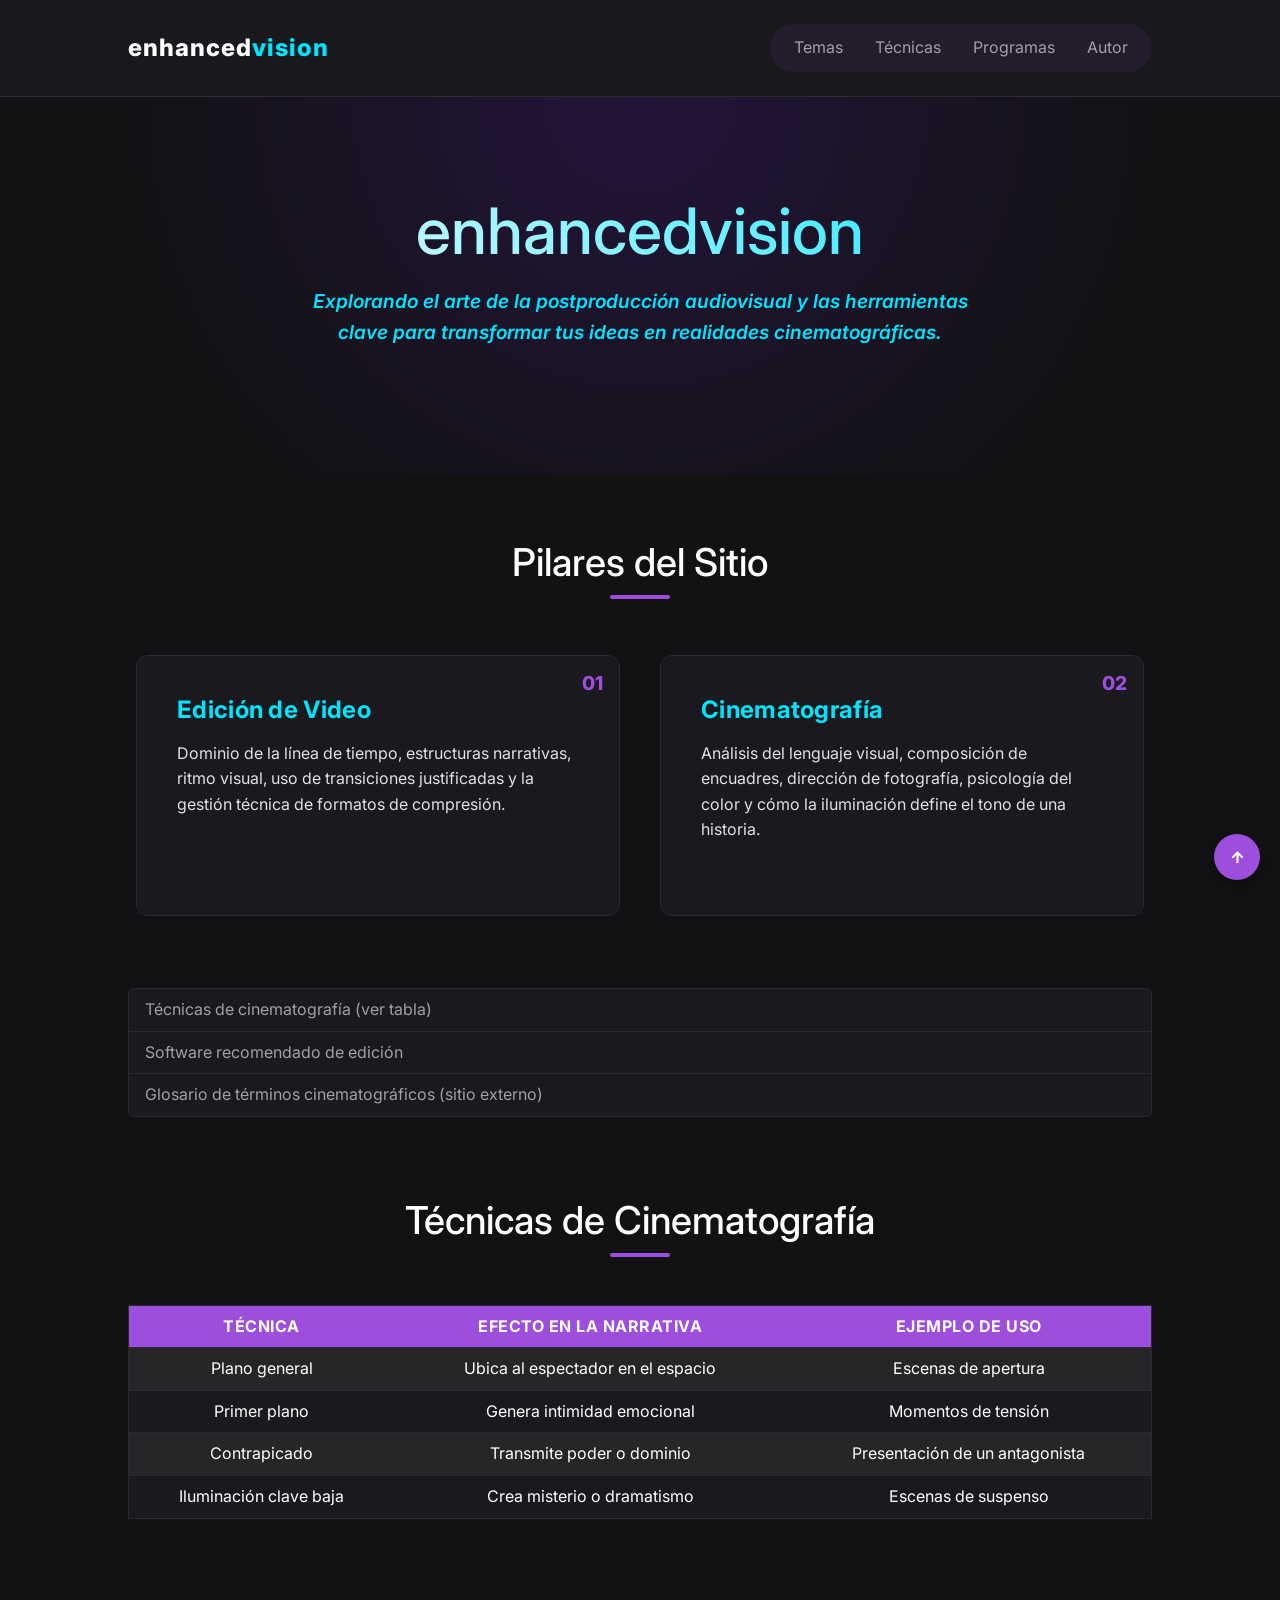
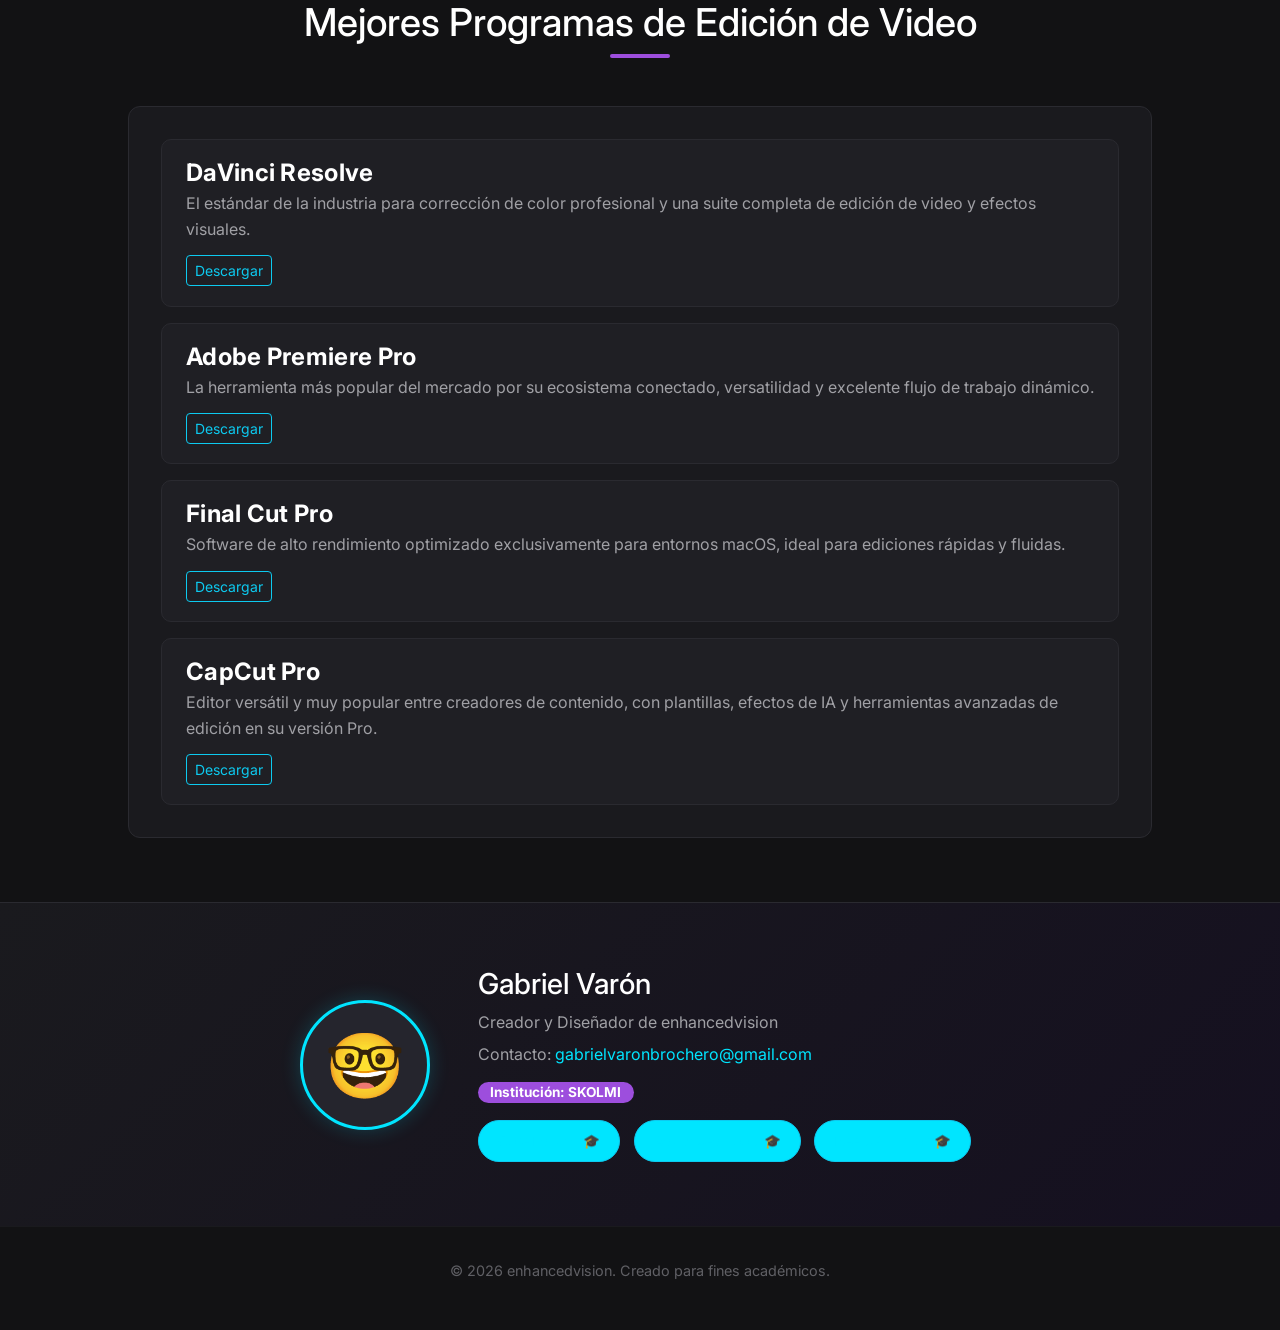
<file: index.html>
<!DOCTYPE html>
<html lang="es" data-bs-theme="dark">
<head>
    <meta charset="UTF-8" />
    <meta name="viewport" content="width=device-width, initial-scale=1.0" />
    <title>enhancedvision - Edición de Video</title>
    <link rel="preconnect" href="https://fonts.googleapis.com" />
    <link rel="preconnect" href="https://fonts.gstatic.com" crossorigin />
    <link href="https://fonts.googleapis.com/css2?family=Inter:wght@400;500;600;700;800&display=swap" rel="stylesheet" />
    <!-- FRAMEWORK: Bootstrap 5.3.3 (CDN), usado mediante COMPONENTES: grid (row/col), cards, tabla, list-group, botones y badge -->
    <link href="https://cdn.jsdelivr.net/npm/bootstrap@5.3.3/dist/css/bootstrap.min.css" rel="stylesheet" />
    <style>
        :root {
            --bg-dark: #121214;
            --bg-card: #1a1a1e;
            --accent-neon: #00e5ff;
            --accent-purple: #9d4edd;
            --text-main: #ffffff;
            --text-muted: #a0a0a5;
            --line: #2a2a30;
        }

        /* MODELO DE CAJA global: margin/padding en 0 y box-sizing: border-box
           (el ancho incluye padding y borde) */
        * {
            margin: 0;
            padding: 0;
            box-sizing: border-box;
            font-family: 'Inter', 'Segoe UI', Tahoma, Geneva, Verdana, sans-serif;
        }

        html {
            scroll-behavior: smooth;
        }

        body {
            background-color: var(--bg-dark);
            color: var(--text-main);
            line-height: 1.6;
        }

        /* MODELO DE CAJA (padding, border-bottom) + POSICIÓN sticky: el header se queda pegado arriba al hacer scroll */
        header {
            background-color: rgba(26, 26, 30, 0.95);
            padding: 1.5rem 10%;
            display: flex;
            justify-content: space-between;
            align-items: center;
            border-bottom: 1px solid var(--line);
            position: sticky;
            top: 0;
            z-index: 100;
            backdrop-filter: blur(8px);
        }

        .logo {
            font-size: 1.5rem;
            font-weight: 800;
            letter-spacing: 1px;
            color: var(--text-main);
        }

        .logo span {
            color: var(--accent-neon);
        }

        nav {
            display: flex;
            gap: 2rem;
            background-color: rgba(157, 78, 221, 0.08);
            width: auto;
            height: 48px;
            align-items: center;
            padding: 0 1.5rem;
            border-radius: 24px;
            float: right;
        }

        nav a {
            color: var(--text-muted);
            text-decoration: none;
            transition: color 0.3s ease;
        }

        nav a:hover {
            color: var(--accent-neon);
        }

        .hero {
            padding: 6rem 10%;
            text-align: center;
            background: radial-gradient(circle at top, #24143a 0%, var(--bg-dark) 70%);
        }

        .hero h1 {
            font-size: clamp(2.5rem, 5vw, 4rem);
            margin-bottom: 1rem;
            background: linear-gradient(45deg, var(--text-main), var(--accent-neon));
            -webkit-background-clip: text;
            background-clip: text;
            -webkit-text-fill-color: transparent;
        }

        .hero p {
            font-size: 1.2rem;
            color: var(--text-muted);
            max-width: 700px;
            margin: 0 auto 2rem auto;
        }

        .contenido-principal {
            padding: 4rem 10%;
        }

        .section-title {
            text-align: center;
            font-size: clamp(1.8rem, 3vw, 2.5rem);
            margin-bottom: 3rem;
            position: relative;
        }

        .section-title::after {
            content: '';
            display: block;
            width: 60px;
            height: 4px;
            background-color: var(--accent-purple);
            margin: 0.6rem auto 0 auto;
            border-radius: 2px;
        }

        .temas-grid {
            display: grid;
            grid-template-columns: repeat(auto-fit, minmax(280px, 1fr));
            gap: 2rem;
            margin-bottom: 5rem;
        }

        /* ===== MODELO DE CAJA + POSICIÓN: tarjetas de "Pilares del Sitio" ===== */
        .tema-card {
            position: relative;                  /* POSICIÓN relative: referencia para el número absoluto */
            background-color: var(--bg-card);
            padding: 2.5rem;                     /* padding */
            margin: 0.5rem;                      /* margin */
            border-radius: 12px;
            border: 1px solid var(--line);       /* border */
            transition: transform 0.3s ease, border-color 0.3s ease;
        }

        .tema-numero {
            position: absolute;                  /* POSICIÓN absolute: dentro de la esquina de la tarjeta */
            top: 12px;
            right: 16px;
            font-size: 1.2rem;
            font-weight: 800;
            color: var(--accent-purple);
        }

        /* ===== POSICIÓN fixed: botón que siempre queda visible en la pantalla ===== */
        .btn-subir {
            position: fixed;
            bottom: 20px;
            right: 20px;
            z-index: 200;
            width: 46px;
            height: 46px;
            line-height: 46px;
            text-align: center;
            border-radius: 50%;
            background-color: var(--accent-purple);
            color: white;
            text-decoration: none;
            font-weight: 800;
            box-shadow: 0 4px 12px rgba(0, 0, 0, 0.4);
        }

        .btn-subir:hover {
            background-color: var(--accent-neon);
            color: var(--bg-dark);
        }

        .tema-card:hover {
            transform: translateY(-5px);
            border-color: var(--accent-purple);
        }

        .tema-card h3,
        .software-item h4 {
            font-weight: 700;
            letter-spacing: 0.3px;
        }

        .tema-card h3 {
            font-size: 1.5rem;
            margin-bottom: 1rem;
            color: var(--accent-neon);
        }

        .lista-temas {
            --bs-list-group-bg: var(--bg-card);
            --bs-list-group-border-color: var(--line);
            margin-bottom: 5rem;
        }

        .lista-temas li a {
            color: var(--text-muted);
            text-decoration: none;
        }

        .lista-temas li a:hover {
            color: var(--accent-purple);
            padding-left: 0.5rem;
        }

        p#introSitio.resaltado {
            color: var(--accent-neon);
            font-style: italic;
            font-weight: 600;
        }

        .tabla-container {
            overflow-x: auto;
            margin-bottom: 5rem;
        }

        .tabla-container table {
            --bs-table-bg: var(--bg-card);
            border: 1px solid var(--line);
        }

        .tabla-encabezado {
            --bs-table-bg: var(--accent-purple);
            --bs-table-color: #ffffff;
            text-transform: uppercase;
            letter-spacing: 0.5px;
        }

        .software-list {
            background-color: var(--bg-card);
            border-radius: 12px;
            padding: 2rem;
            border: 1px solid var(--line);
        }

        /* ===== MODELO DE CAJA: cada programa es una caja con content, padding, border y margin ===== */
        .software-item {
            padding: 1.2rem 1.5rem;              /* padding: espacio interno */
            margin-bottom: 1rem;                 /* margin: espacio externo */
            border: 1px solid var(--line);       /* border: borde de la caja */
            border-radius: 10px;
            background-color: #1f1f24;
        }

        .software-item:last-child {
            margin-bottom: 0;
        }

        .software-item h4 {
            color: var(--text-main);
            margin-bottom: 0.2rem;
        }

        .software-item p {
            color: var(--text-muted);
            margin-bottom: 0.8rem;
        }

        .software-item .badge {
            text-decoration: none;
            border: none;
            cursor: pointer;
        }

        .autor-section {
            background: linear-gradient(135deg, #1a1a1e 0%, #151020 100%);
            padding: 4rem 10%;
            border-top: 1px solid var(--line);
        }

        .autor-container {
            display: flex;
            align-items: center;
            justify-content: center;
            gap: 3rem;
            max-width: 800px;
            margin: 0 auto;
            flex-wrap: wrap;
        }

        .autor-avatar {
            width: 130px;
            height: 130px;
            background-color: #25252d;
            border: 3px solid var(--accent-neon);
            border-radius: 50%;
            display: flex;
            align-items: center;
            justify-content: center;
            box-shadow: 0 0 20px rgba(0, 229, 255, 0.2);
            font-size: 4rem;
        }

        .autor-info h2 {
            font-size: 1.8rem;
            margin-bottom: 0.5rem;
        }

        .autor-info p {
            color: var(--text-muted);
            margin-bottom: 0.4rem;
        }

        .autor-info a {
            color: var(--accent-neon);
            text-decoration: none;
        }

        .autor-info a:hover {
            text-decoration: underline;
        }

        .badge {
            display: inline-block;
            background-color: var(--accent-purple);
            color: white;
            padding: 0.25rem 0.8rem;
            border-radius: 20px;
            font-size: 0.85rem;
            font-weight: 700;
            margin-top: 0.5rem;
        }

        .cert-button {
            background-color: var(--accent-neon);
            color: var(--bg-dark);
            padding: 0.6rem 1.2rem;
            border-radius: 20px;
            font-weight: 700;
            font-size: 0.85rem;
            text-decoration: none;
            display: inline-block;
            margin-top: 1rem;
            margin-right: 0.6rem;
            transition: transform 0.2s ease, box-shadow 0.2s ease;
        }

        .cert-button:hover {
            transform: translateY(-2px);
            box-shadow: 0 4px 15px rgba(0, 229, 255, 0.3);
            text-decoration: none !important;
        }

        footer {
            text-align: center;
            padding: 2rem;
            color: #606065;
            font-size: 0.9rem;
            border-top: 1px solid #1a1a1e;
        }

        @media (max-width: 768px) {
            header {
                flex-direction: column;
                gap: 1rem;
            }

            nav {
                gap: 1rem;
                flex-wrap: wrap;
                justify-content: center;
            }

            .hero {
                padding-top: 4rem;
                padding-bottom: 4rem;
            }

            .autor-container {
                text-align: center;
                flex-direction: column;
                gap: 1.5rem;
            }
        }
    </style>
</head>
<body>
    <header>
        <div class="logo">enhanced<span>vision</span></div>
        <nav>
            <a href="#temas">Temas</a>
            <a href="#tabla-tecnicas">Técnicas</a>
            <a href="#programas">Programas</a>
            <a href="#autor">Autor</a>
        </nav>
    </header>

    <section class="hero">
        <h1>enhancedvision</h1>
        <p id="introSitio" class="resaltado">Explorando el arte de la postproducción audiovisual y las herramientas clave para transformar tus ideas en realidades cinematográficas.</p>
    </section>

    <main class="contenido-principal">
        <section id="temas" style="margin-bottom: 5rem;">
            <h2 class="section-title">Pilares del Sitio</h2>
            <div class="row g-4 mb-5">
                <div class="col-md-6">
                <div class="tema-card card h-100">
                    <span class="tema-numero">01</span>
                    <h3>Edición de Video</h3>
                    <p>Dominio de la línea de tiempo, estructuras narrativas, ritmo visual, uso de transiciones justificadas y la gestión técnica de formatos de compresión.</p>
                </div>
                </div>
                <div class="col-md-6">
                <div class="tema-card card h-100">
                    <span class="tema-numero">02</span>
                    <h3>Cinematografía</h3>
                    <p>Análisis del lenguaje visual, composición de encuadres, dirección de fotografía, psicología del color y cómo la iluminación define el tono de una historia.</p>
                </div>
                </div>
            </div>
        </section>

        <ul class="list-group lista-temas">
            <li class="list-group-item"><a href="#tabla-tecnicas">Técnicas de cinematografía (ver tabla)</a></li>
            <li class="list-group-item"><a href="#programas">Software recomendado de edición</a></li>
            <li class="list-group-item"><a href="https://www.premiumbeat.com/blog/glossary-of-film-techniques/" target="_blank">Glosario de términos cinematográficos (sitio externo)</a></li>
        </ul>

        <section id="tabla-tecnicas" style="margin-bottom: 5rem;">
            <h2 class="section-title">Técnicas de Cinematografía</h2>
            <div class="tabla-container">
                <table class="table table-striped table-hover text-center align-middle mb-0">
                    <thead class="tabla-encabezado">
                    <tr>
                        <th>Técnica</th>
                        <th>Efecto en la narrativa</th>
                        <th>Ejemplo de uso</th>
                    </tr>
                    </thead>
                    <tbody>
                    <tr>
                        <td>Plano general</td>
                        <td>Ubica al espectador en el espacio</td>
                        <td>Escenas de apertura</td>
                    </tr>
                    <tr>
                        <td>Primer plano</td>
                        <td>Genera intimidad emocional</td>
                        <td>Momentos de tensión</td>
                    </tr>
                    <tr>
                        <td>Contrapicado</td>
                        <td>Transmite poder o dominio</td>
                        <td>Presentación de un antagonista</td>
                    </tr>
                    <tr>
                        <td>Iluminación clave baja</td>
                        <td>Crea misterio o dramatismo</td>
                        <td>Escenas de suspenso</td>
                    </tr>
                </tbody>
                </table>
            </div>
        </section>

        <section id="programas">
            <h2 class="section-title">Mejores Programas de Edición de Video</h2>
            <div class="software-list">
                <div class="software-item">
                    <h4>DaVinci Resolve</h4>
                    <p>El estándar de la industria para corrección de color profesional y una suite completa de edición de video y efectos visuales.</p>
                    <a href="https://www.blackmagicdesign.com/products/davinciresolve/" target="_blank" class="btn btn-sm btn-outline-info">Descargar</a>
                </div>
                <div class="software-item">
                    <h4>Adobe Premiere Pro</h4>
                    <p>La herramienta más popular del mercado por su ecosistema conectado, versatilidad y excelente flujo de trabajo dinámico.</p>
                    <a href="https://www.adobe.com/products/premiere.html" target="_blank" class="btn btn-sm btn-outline-info">Descargar</a>
                </div>
                <div class="software-item">
                    <h4>Final Cut Pro</h4>
                    <p>Software de alto rendimiento optimizado exclusivamente para entornos macOS, ideal para ediciones rápidas y fluidas.</p>
                    <a href="https://www.apple.com/final-cut-pro/" target="_blank" class="btn btn-sm btn-outline-info">Descargar</a>
                </div>
                <div class="software-item">
                    <h4>CapCut Pro</h4>
                    <p>Editor versátil y muy popular entre creadores de contenido, con plantillas, efectos de IA y herramientas avanzadas de edición en su versión Pro.</p>
                    <a href="https://www.capcut.com/" target="_blank" class="btn btn-sm btn-outline-info">Descargar</a>
                </div>
            </div>
        </section>
    </main>

    <section id="autor" class="autor-section">
        <div class="autor-container">
            <div class="autor-avatar" aria-label="Avatar del autor">🤓</div>
            <div class="autor-info">
                <h2>Gabriel Varón</h2>
                <p>Creador y Diseñador de enhancedvision</p>
                <p>Contacto: <a href="mailto:gabrielvaronbrochero@gmail.com">gabrielvaronbrochero@gmail.com</a></p>
                <span class="badge">Institución: SKOLMI</span>
                <div>
                    <a href="certificado.pdf" target="_blank" class="btn btn-info btn-sm rounded-pill cert-button">Core Editing 🎓</a>
                    <a href="certificado-advanced-tools.pdf" target="_blank" class="btn btn-info btn-sm rounded-pill cert-button">Advanced Tools 🎓</a>
                    <a href="certificado-reels-tiktok.pdf" target="_blank" class="btn btn-info btn-sm rounded-pill cert-button">Reels & TikTok 🎓</a>
                </div>
            </div>
        </div>
    </section>

    <footer>
        <p>&copy; 2026 enhancedvision. Creado para fines académicos.</p>
    </footer>

    <a href="#" class="btn-subir" aria-label="Volver arriba">↑</a>
    <script src="https://cdn.jsdelivr.net/npm/bootstrap@5.3.3/dist/js/bootstrap.bundle.min.js"></script>
</body>
</html>
</file>
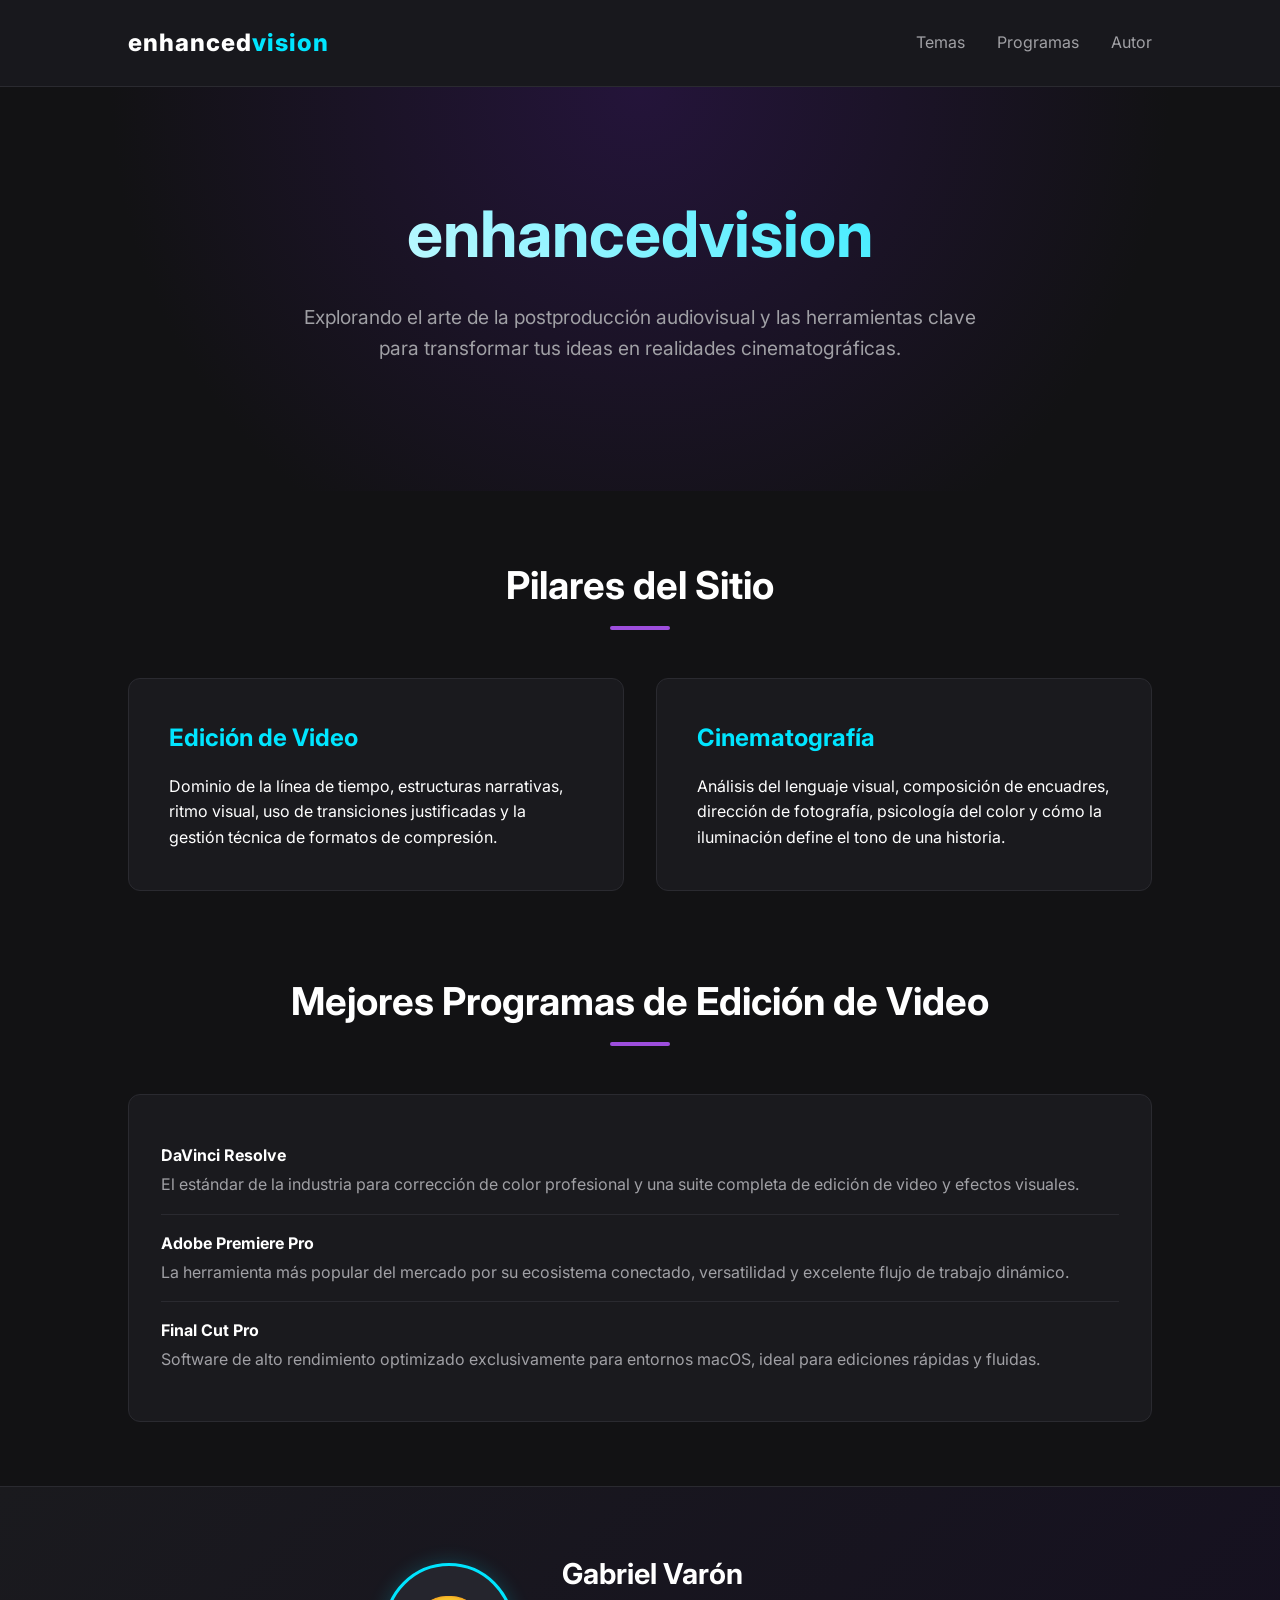
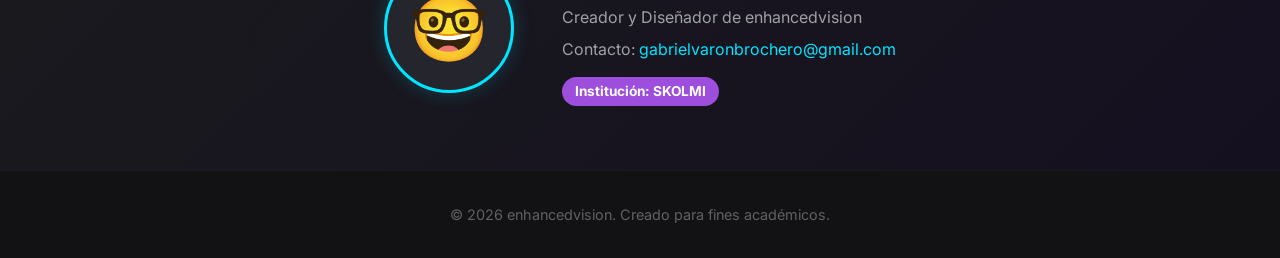
<file: enhancedvision.html>
<!DOCTYPE html>
<html lang="es">
<head>
    <meta charset="UTF-8" />
    <meta name="viewport" content="width=device-width, initial-scale=1.0" />
    <title>enhancedvision - Edición de Video</title>
    <link rel="preconnect" href="https://fonts.googleapis.com" />
    <link rel="preconnect" href="https://fonts.gstatic.com" crossorigin />
    <link href="https://fonts.googleapis.com/css2?family=Inter:wght@400;500;600;700;800&display=swap" rel="stylesheet" />
    <style>
        :root {
            --bg-dark: #121214;
            --bg-card: #1a1a1e;
            --accent-neon: #00e5ff;
            --accent-purple: #9d4edd;
            --text-main: #ffffff;
            --text-muted: #a0a0a5;
            --line: #2a2a30;
        }

        * {
            margin: 0;
            padding: 0;
            box-sizing: border-box;
            font-family: 'Inter', 'Segoe UI', Tahoma, Geneva, Verdana, sans-serif;
        }

        html {
            scroll-behavior: smooth;
        }

        body {
            background-color: var(--bg-dark);
            color: var(--text-main);
            line-height: 1.6;
        }

        header {
            background-color: rgba(26, 26, 30, 0.95);
            padding: 1.5rem 10%;
            display: flex;
            justify-content: space-between;
            align-items: center;
            border-bottom: 1px solid var(--line);
            position: sticky;
            top: 0;
            z-index: 100;
            backdrop-filter: blur(8px);
        }

        .logo {
            font-size: 1.5rem;
            font-weight: 800;
            letter-spacing: 1px;
            color: var(--text-main);
        }

        .logo span {
            color: var(--accent-neon);
        }

        nav {
            display: flex;
            gap: 2rem;
        }

        nav a {
            color: var(--text-muted);
            text-decoration: none;
            transition: color 0.3s ease;
        }

        nav a:hover {
            color: var(--accent-neon);
        }

        .hero {
            padding: 6rem 10%;
            text-align: center;
            background: radial-gradient(circle at top, #24143a 0%, var(--bg-dark) 70%);
        }

        .hero h1 {
            font-size: clamp(2.5rem, 5vw, 4rem);
            margin-bottom: 1rem;
            background: linear-gradient(45deg, var(--text-main), var(--accent-neon));
            -webkit-background-clip: text;
            background-clip: text;
            -webkit-text-fill-color: transparent;
        }

        .hero p {
            font-size: 1.2rem;
            color: var(--text-muted);
            max-width: 700px;
            margin: 0 auto 2rem auto;
        }

        .container {
            padding: 4rem 10%;
        }

        .section-title {
            text-align: center;
            font-size: clamp(1.8rem, 3vw, 2.5rem);
            margin-bottom: 3rem;
            position: relative;
        }

        .section-title::after {
            content: '';
            display: block;
            width: 60px;
            height: 4px;
            background-color: var(--accent-purple);
            margin: 0.6rem auto 0 auto;
            border-radius: 2px;
        }

        .temas-grid {
            display: grid;
            grid-template-columns: repeat(auto-fit, minmax(280px, 1fr));
            gap: 2rem;
            margin-bottom: 5rem;
        }

        .tema-card {
            background-color: var(--bg-card);
            padding: 2.5rem;
            border-radius: 12px;
            border: 1px solid var(--line);
            transition: transform 0.3s ease, border-color 0.3s ease;
        }

        .tema-card:hover {
            transform: translateY(-5px);
            border-color: var(--accent-purple);
        }

        .tema-card h3 {
            font-size: 1.5rem;
            margin-bottom: 1rem;
            color: var(--accent-neon);
        }

        .software-list {
            background-color: var(--bg-card);
            border-radius: 12px;
            padding: 2rem;
            border: 1px solid var(--line);
        }

        .software-item {
            padding: 1rem 0;
            border-bottom: 1px solid var(--line);
        }

        .software-item:last-child {
            border-bottom: none;
        }

        .software-item h4 {
            color: var(--text-main);
            margin-bottom: 0.2rem;
        }

        .software-item p {
            color: var(--text-muted);
        }

        .autor-section {
            background: linear-gradient(135deg, #1a1a1e 0%, #151020 100%);
            padding: 4rem 10%;
            border-top: 1px solid var(--line);
        }

        .autor-container {
            display: flex;
            align-items: center;
            justify-content: center;
            gap: 3rem;
            max-width: 800px;
            margin: 0 auto;
            flex-wrap: wrap;
        }

        .autor-avatar {
            width: 130px;
            height: 130px;
            background-color: #25252d;
            border: 3px solid var(--accent-neon);
            border-radius: 50%;
            display: flex;
            align-items: center;
            justify-content: center;
            box-shadow: 0 0 20px rgba(0, 229, 255, 0.2);
            font-size: 4rem;
        }

        .autor-info h2 {
            font-size: 1.8rem;
            margin-bottom: 0.5rem;
        }

        .autor-info p {
            color: var(--text-muted);
            margin-bottom: 0.4rem;
        }

        .autor-info a {
            color: var(--accent-neon);
            text-decoration: none;
        }

        .autor-info a:hover {
            text-decoration: underline;
        }

        .badge {
            display: inline-block;
            background-color: var(--accent-purple);
            color: white;
            padding: 0.25rem 0.8rem;
            border-radius: 20px;
            font-size: 0.85rem;
            font-weight: 700;
            margin-top: 0.5rem;
        }

        footer {
            text-align: center;
            padding: 2rem;
            color: #606065;
            font-size: 0.9rem;
            border-top: 1px solid #1a1a1e;
        }

        @media (max-width: 768px) {
            header {
                flex-direction: column;
                gap: 1rem;
            }

            nav {
                gap: 1rem;
                flex-wrap: wrap;
                justify-content: center;
            }

            .hero {
                padding-top: 4rem;
                padding-bottom: 4rem;
            }

            .autor-container {
                text-align: center;
                flex-direction: column;
                gap: 1.5rem;
            }
        }
    </style>
</head>
<body>
    <header>
        <div class="logo">enhanced<span>vision</span></div>
        <nav>
            <a href="#temas">Temas</a>
            <a href="#programas">Programas</a>
            <a href="#autor">Autor</a>
        </nav>
    </header>

    <section class="hero">
        <h1>enhancedvision</h1>
        <p>Explorando el arte de la postproducción audiovisual y las herramientas clave para transformar tus ideas en realidades cinematográficas.</p>
    </section>

    <main class="container">
        <section id="temas" style="margin-bottom: 5rem;">
            <h2 class="section-title">Pilares del Sitio</h2>
            <div class="temas-grid">
                <div class="tema-card">
                    <h3>Edición de Video</h3>
                    <p>Dominio de la línea de tiempo, estructuras narrativas, ritmo visual, uso de transiciones justificadas y la gestión técnica de formatos de compresión.</p>
                </div>
                <div class="tema-card">
                    <h3>Cinematografía</h3>
                    <p>Análisis del lenguaje visual, composición de encuadres, dirección de fotografía, psicología del color y cómo la iluminación define el tono de una historia.</p>
                </div>
            </div>
        </section>

        <section id="programas">
            <h2 class="section-title">Mejores Programas de Edición de Video</h2>
            <div class="software-list">
                <div class="software-item">
                    <h4>DaVinci Resolve</h4>
                    <p>El estándar de la industria para corrección de color profesional y una suite completa de edición de video y efectos visuales.</p>
                </div>
                <div class="software-item">
                    <h4>Adobe Premiere Pro</h4>
                    <p>La herramienta más popular del mercado por su ecosistema conectado, versatilidad y excelente flujo de trabajo dinámico.</p>
                </div>
                <div class="software-item">
                    <h4>Final Cut Pro</h4>
                    <p>Software de alto rendimiento optimizado exclusivamente para entornos macOS, ideal para ediciones rápidas y fluidas.</p>
                </div>
            </div>
        </section>
    </main>

    <section id="autor" class="autor-section">
        <div class="autor-container">
            <div class="autor-avatar" aria-label="Avatar del autor">🤓</div>
            <div class="autor-info">
                <h2>Gabriel Varón</h2>
                <p>Creador y Diseñador de enhancedvision</p>
                <p>Contacto: <a href="mailto:gabrielvaronbrochero@gmail.com">gabrielvaronbrochero@gmail.com</a></p>
                <span class="badge">Institución: SKOLMI</span>
            </div>
        </div>
    </section>

    <footer>
        <p>&copy; 2026 enhancedvision. Creado para fines académicos.</p>
    </footer>
</body>
</html>
</file>
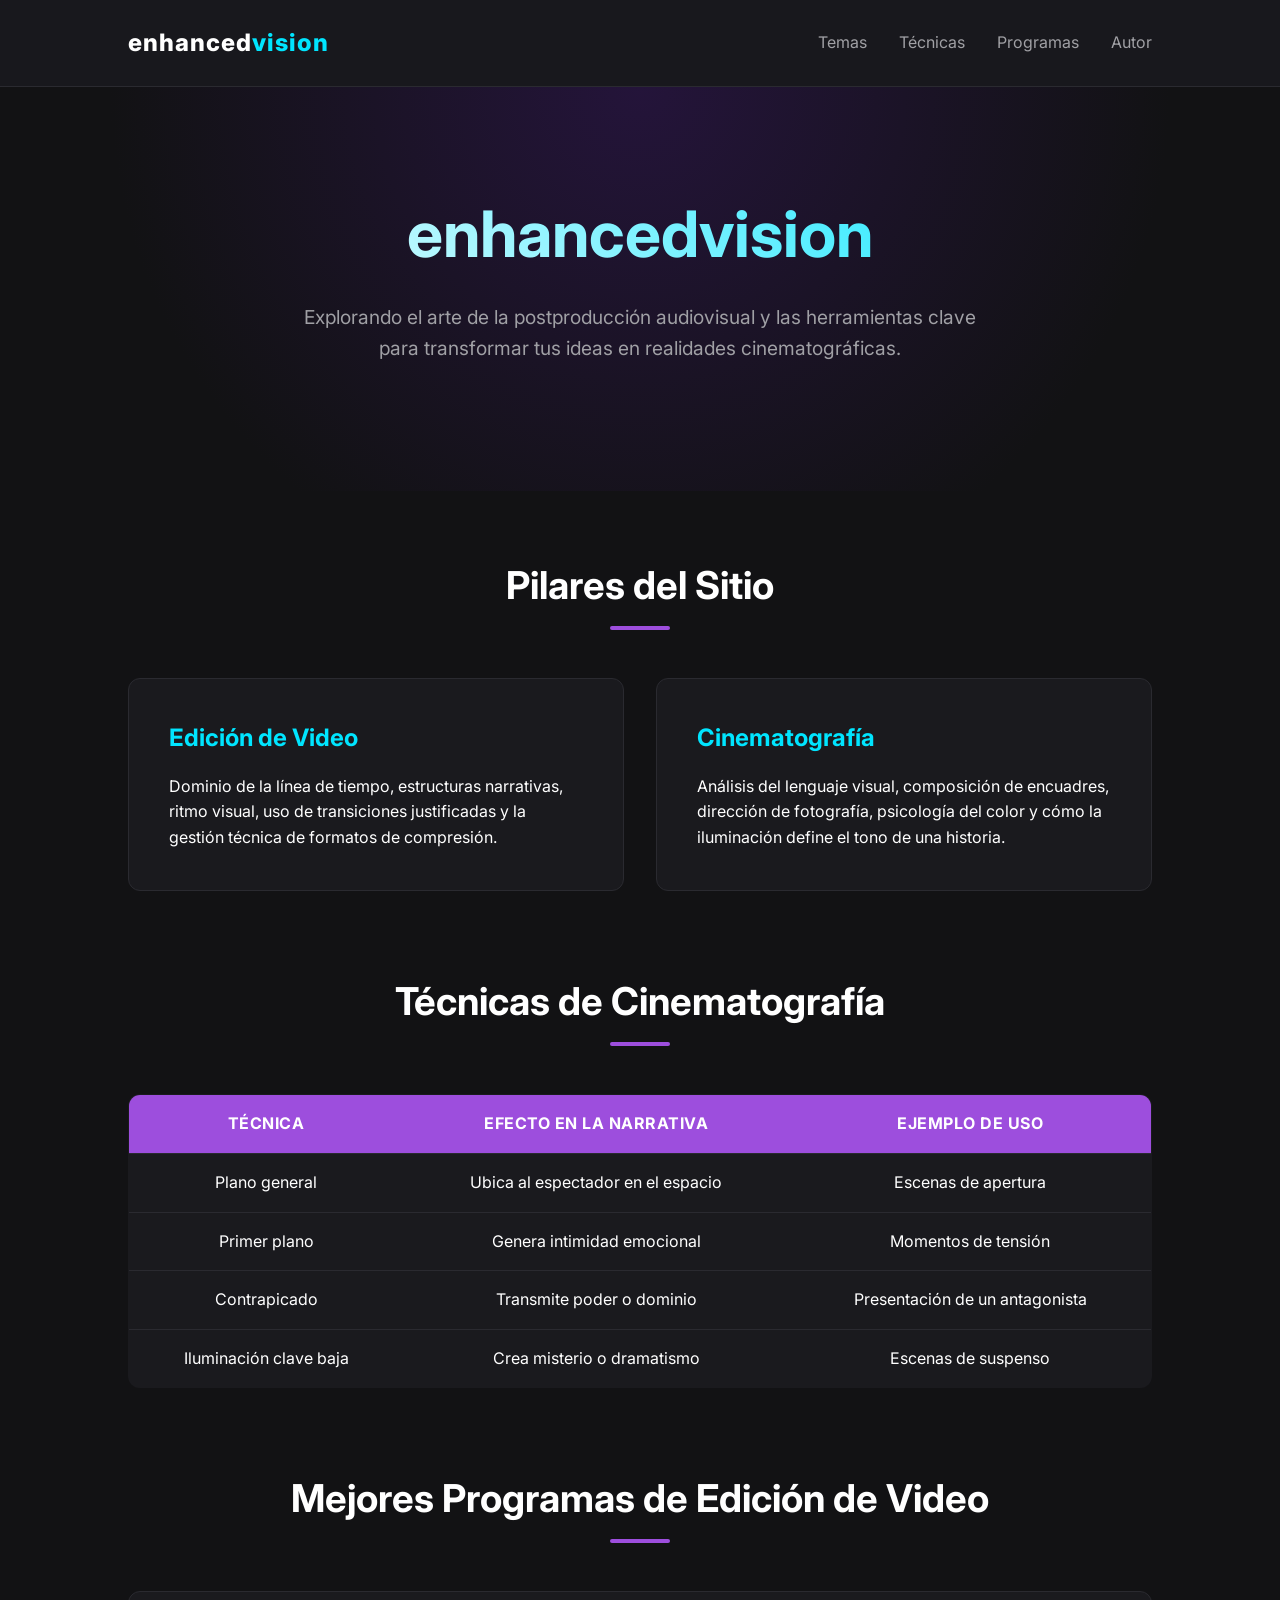
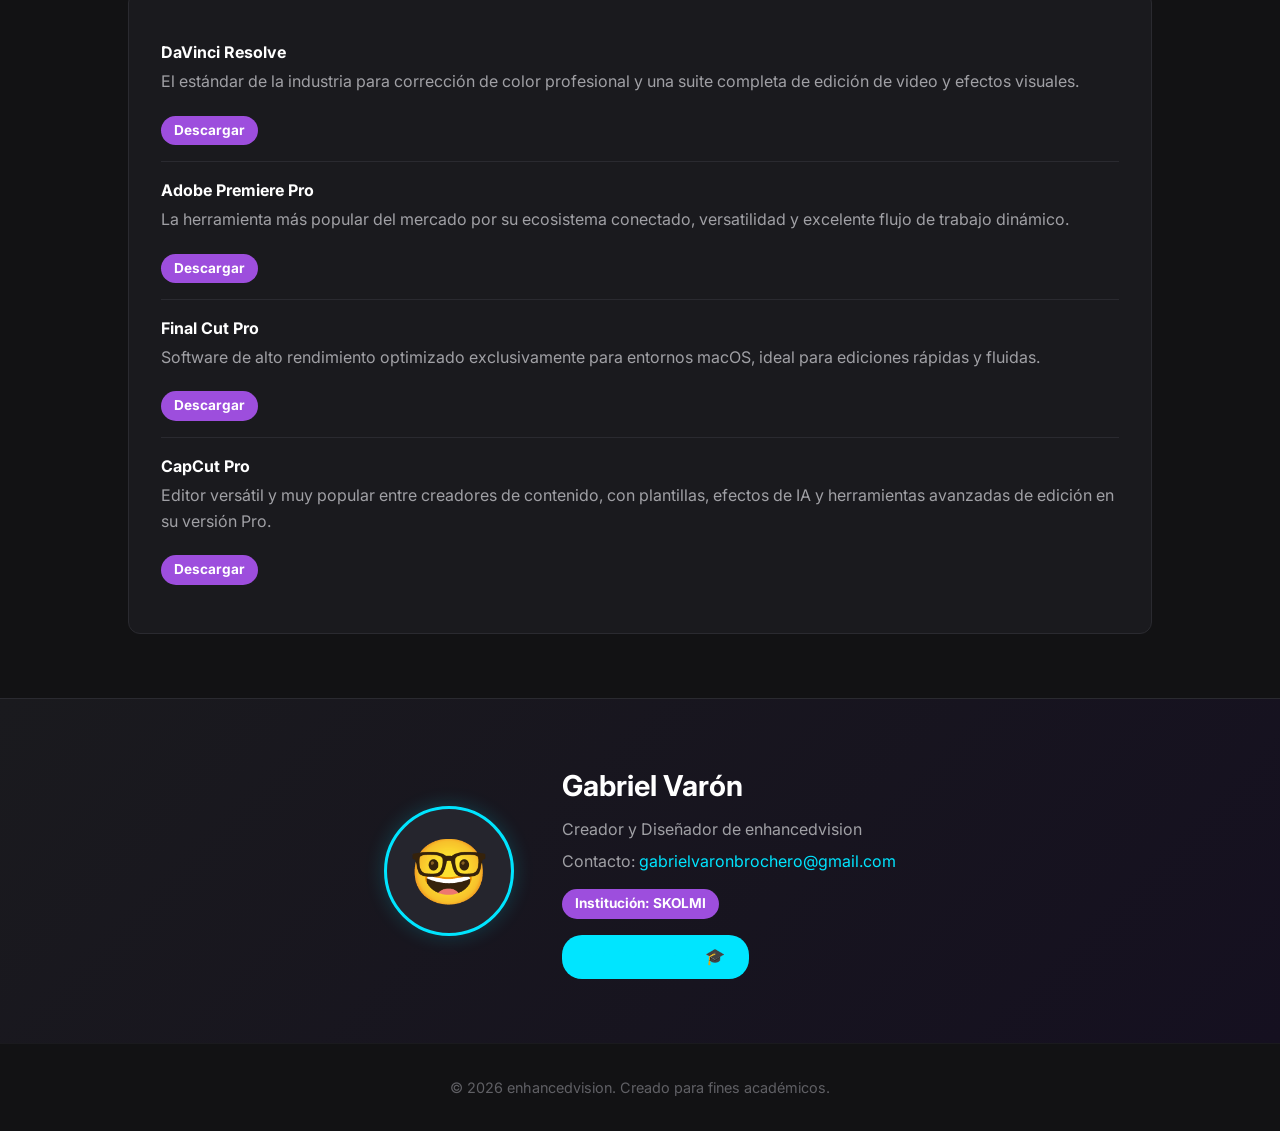
<file: index (1).html>
<!DOCTYPE html>
<html lang="es">
<head>
    <meta charset="UTF-8" />
    <meta name="viewport" content="width=device-width, initial-scale=1.0" />
    <title>enhancedvision - Edición de Video</title>
    <link rel="preconnect" href="https://fonts.googleapis.com" />
    <link rel="preconnect" href="https://fonts.gstatic.com" crossorigin />
    <link href="https://fonts.googleapis.com/css2?family=Inter:wght@400;500;600;700;800&display=swap" rel="stylesheet" />
    <style>
        :root {
            --bg-dark: #121214;
            --bg-card: #1a1a1e;
            --accent-neon: #00e5ff;
            --accent-purple: #9d4edd;
            --text-main: #ffffff;
            --text-muted: #a0a0a5;
            --line: #2a2a30;
        }

        * {
            margin: 0;
            padding: 0;
            box-sizing: border-box;
            font-family: 'Inter', 'Segoe UI', Tahoma, Geneva, Verdana, sans-serif;
        }

        html {
            scroll-behavior: smooth;
        }

        body {
            background-color: var(--bg-dark);
            color: var(--text-main);
            line-height: 1.6;
        }

        header {
            background-color: rgba(26, 26, 30, 0.95);
            padding: 1.5rem 10%;
            display: flex;
            justify-content: space-between;
            align-items: center;
            border-bottom: 1px solid var(--line);
            position: sticky;
            top: 0;
            z-index: 100;
            backdrop-filter: blur(8px);
        }

        .logo {
            font-size: 1.5rem;
            font-weight: 800;
            letter-spacing: 1px;
            color: var(--text-main);
        }

        .logo span {
            color: var(--accent-neon);
        }

        nav {
            display: flex;
            gap: 2rem;
        }

        nav a {
            color: var(--text-muted);
            text-decoration: none;
            transition: color 0.3s ease;
        }

        nav a:hover {
            color: var(--accent-neon);
        }

        .hero {
            padding: 6rem 10%;
            text-align: center;
            background: radial-gradient(circle at top, #24143a 0%, var(--bg-dark) 70%);
        }

        .hero h1 {
            font-size: clamp(2.5rem, 5vw, 4rem);
            margin-bottom: 1rem;
            background: linear-gradient(45deg, var(--text-main), var(--accent-neon));
            -webkit-background-clip: text;
            background-clip: text;
            -webkit-text-fill-color: transparent;
        }

        .hero p {
            font-size: 1.2rem;
            color: var(--text-muted);
            max-width: 700px;
            margin: 0 auto 2rem auto;
        }

        .container {
            padding: 4rem 10%;
        }

        .section-title {
            text-align: center;
            font-size: clamp(1.8rem, 3vw, 2.5rem);
            margin-bottom: 3rem;
            position: relative;
        }

        .section-title::after {
            content: '';
            display: block;
            width: 60px;
            height: 4px;
            background-color: var(--accent-purple);
            margin: 0.6rem auto 0 auto;
            border-radius: 2px;
        }

        .temas-grid {
            display: grid;
            grid-template-columns: repeat(auto-fit, minmax(280px, 1fr));
            gap: 2rem;
            margin-bottom: 5rem;
        }

        .tema-card {
            background-color: var(--bg-card);
            padding: 2.5rem;
            border-radius: 12px;
            border: 1px solid var(--line);
            transition: transform 0.3s ease, border-color 0.3s ease;
        }

        .tema-card:hover {
            transform: translateY(-5px);
            border-color: var(--accent-purple);
        }

        .tema-card h3 {
            font-size: 1.5rem;
            margin-bottom: 1rem;
            color: var(--accent-neon);
        }

        .tabla-container {
            overflow-x: auto;
            margin-bottom: 5rem;
        }

        table {
            width: 100%;
            border-collapse: collapse;
            background-color: var(--bg-card);
            border-radius: 12px;
            overflow: hidden;
            border: 1px solid var(--line);
        }

        th, td {
            padding: 1rem 1.5rem;
            text-align: center;
            border-bottom: 1px solid var(--line);
        }

        th {
            background-color: var(--accent-purple);
            color: white;
            font-weight: 700;
            text-transform: uppercase;
            letter-spacing: 0.5px;
        }

        tr:last-child td {
            border-bottom: none;
        }

        tr:hover td {
            background-color: rgba(0, 229, 255, 0.05);
        }

        .software-list {
            background-color: var(--bg-card);
            border-radius: 12px;
            padding: 2rem;
            border: 1px solid var(--line);
        }

        .software-item {
            padding: 1rem 0;
            border-bottom: 1px solid var(--line);
        }

        .software-item:last-child {
            border-bottom: none;
        }

        .software-item h4 {
            color: var(--text-main);
            margin-bottom: 0.2rem;
        }

        .software-item p {
            color: var(--text-muted);
            margin-bottom: 0.8rem;
        }

        .software-item .badge {
            text-decoration: none;
            border: none;
            cursor: pointer;
        }

        .autor-section {
            background: linear-gradient(135deg, #1a1a1e 0%, #151020 100%);
            padding: 4rem 10%;
            border-top: 1px solid var(--line);
        }

        .autor-container {
            display: flex;
            align-items: center;
            justify-content: center;
            gap: 3rem;
            max-width: 800px;
            margin: 0 auto;
            flex-wrap: wrap;
        }

        .autor-avatar {
            width: 130px;
            height: 130px;
            background-color: #25252d;
            border: 3px solid var(--accent-neon);
            border-radius: 50%;
            display: flex;
            align-items: center;
            justify-content: center;
            box-shadow: 0 0 20px rgba(0, 229, 255, 0.2);
            font-size: 4rem;
        }

        .autor-info h2 {
            font-size: 1.8rem;
            margin-bottom: 0.5rem;
        }

        .autor-info p {
            color: var(--text-muted);
            margin-bottom: 0.4rem;
        }

        .autor-info a {
            color: var(--accent-neon);
            text-decoration: none;
        }

        .autor-info a:hover {
            text-decoration: underline;
        }

        .badge {
            display: inline-block;
            background-color: var(--accent-purple);
            color: white;
            padding: 0.25rem 0.8rem;
            border-radius: 20px;
            font-size: 0.85rem;
            font-weight: 700;
            margin-top: 0.5rem;
        }

        .cert-button {
            background-color: var(--accent-neon);
            color: var(--bg-dark);
            padding: 0.6rem 1.5rem;
            border-radius: 20px;
            font-weight: 700;
            text-decoration: none;
            display: inline-block;
            margin-top: 1rem;
            transition: transform 0.2s ease, box-shadow 0.2s ease;
        }

        .cert-button:hover {
            transform: translateY(-2px);
            box-shadow: 0 4px 15px rgba(0, 229, 255, 0.3);
            text-decoration: none !important;
        }

        footer {
            text-align: center;
            padding: 2rem;
            color: #606065;
            font-size: 0.9rem;
            border-top: 1px solid #1a1a1e;
        }

        @media (max-width: 768px) {
            header {
                flex-direction: column;
                gap: 1rem;
            }

            nav {
                gap: 1rem;
                flex-wrap: wrap;
                justify-content: center;
            }

            .hero {
                padding-top: 4rem;
                padding-bottom: 4rem;
            }

            .autor-container {
                text-align: center;
                flex-direction: column;
                gap: 1.5rem;
            }
        }
    </style>
</head>
<body>
    <header>
        <div class="logo">enhanced<span>vision</span></div>
        <nav>
            <a href="#temas">Temas</a>
            <a href="#tabla-tecnicas">Técnicas</a>
            <a href="#programas">Programas</a>
            <a href="#autor">Autor</a>
        </nav>
    </header>

    <section class="hero">
        <h1>enhancedvision</h1>
        <p>Explorando el arte de la postproducción audiovisual y las herramientas clave para transformar tus ideas en realidades cinematográficas.</p>
    </section>

    <main class="container">
        <section id="temas" style="margin-bottom: 5rem;">
            <h2 class="section-title">Pilares del Sitio</h2>
            <div class="temas-grid">
                <div class="tema-card">
                    <h3>Edición de Video</h3>
                    <p>Dominio de la línea de tiempo, estructuras narrativas, ritmo visual, uso de transiciones justificadas y la gestión técnica de formatos de compresión.</p>
                </div>
                <div class="tema-card">
                    <h3>Cinematografía</h3>
                    <p>Análisis del lenguaje visual, composición de encuadres, dirección de fotografía, psicología del color y cómo la iluminación define el tono de una historia.</p>
                </div>
            </div>
        </section>

        <section id="tabla-tecnicas" style="margin-bottom: 5rem;">
            <h2 class="section-title">Técnicas de Cinematografía</h2>
            <div class="tabla-container">
                <table>
                    <tr>
                        <th>Técnica</th>
                        <th>Efecto en la narrativa</th>
                        <th>Ejemplo de uso</th>
                    </tr>
                    <tr>
                        <td>Plano general</td>
                        <td>Ubica al espectador en el espacio</td>
                        <td>Escenas de apertura</td>
                    </tr>
                    <tr>
                        <td>Primer plano</td>
                        <td>Genera intimidad emocional</td>
                        <td>Momentos de tensión</td>
                    </tr>
                    <tr>
                        <td>Contrapicado</td>
                        <td>Transmite poder o dominio</td>
                        <td>Presentación de un antagonista</td>
                    </tr>
                    <tr>
                        <td>Iluminación clave baja</td>
                        <td>Crea misterio o dramatismo</td>
                        <td>Escenas de suspenso</td>
                    </tr>
                </table>
            </div>
        </section>

        <section id="programas">
            <h2 class="section-title">Mejores Programas de Edición de Video</h2>
            <div class="software-list">
                <div class="software-item">
                    <h4>DaVinci Resolve</h4>
                    <p>El estándar de la industria para corrección de color profesional y una suite completa de edición de video y efectos visuales.</p>
                    <a href="https://www.blackmagicdesign.com/products/davinciresolve/" target="_blank" class="badge">Descargar</a>
                </div>
                <div class="software-item">
                    <h4>Adobe Premiere Pro</h4>
                    <p>La herramienta más popular del mercado por su ecosistema conectado, versatilidad y excelente flujo de trabajo dinámico.</p>
                    <a href="https://www.adobe.com/products/premiere.html" target="_blank" class="badge">Descargar</a>
                </div>
                <div class="software-item">
                    <h4>Final Cut Pro</h4>
                    <p>Software de alto rendimiento optimizado exclusivamente para entornos macOS, ideal para ediciones rápidas y fluidas.</p>
                    <a href="https://www.apple.com/final-cut-pro/" target="_blank" class="badge">Descargar</a>
                </div>
                <div class="software-item">
                    <h4>CapCut Pro</h4>
                    <p>Editor versátil y muy popular entre creadores de contenido, con plantillas, efectos de IA y herramientas avanzadas de edición en su versión Pro.</p>
                    <a href="https://www.capcut.com/" target="_blank" class="badge">Descargar</a>
                </div>
            </div>
        </section>
    </main>

    <section id="autor" class="autor-section">
        <div class="autor-container">
            <div class="autor-avatar" aria-label="Avatar del autor">🤓</div>
            <div class="autor-info">
                <h2>Gabriel Varón</h2>
                <p>Creador y Diseñador de enhancedvision</p>
                <p>Contacto: <a href="mailto:gabrielvaronbrochero@gmail.com">gabrielvaronbrochero@gmail.com</a></p>
                <span class="badge">Institución: SKOLMI</span>
                <div>
                    <a href="certificado.pdf" target="_blank" class="cert-button">Ver Certificado 🎓</a>
                </div>
            </div>
        </div>
    </section>

    <footer>
        <p>&copy; 2026 enhancedvision. Creado para fines académicos.</p>
    </footer>
</body>
</html>
</file>
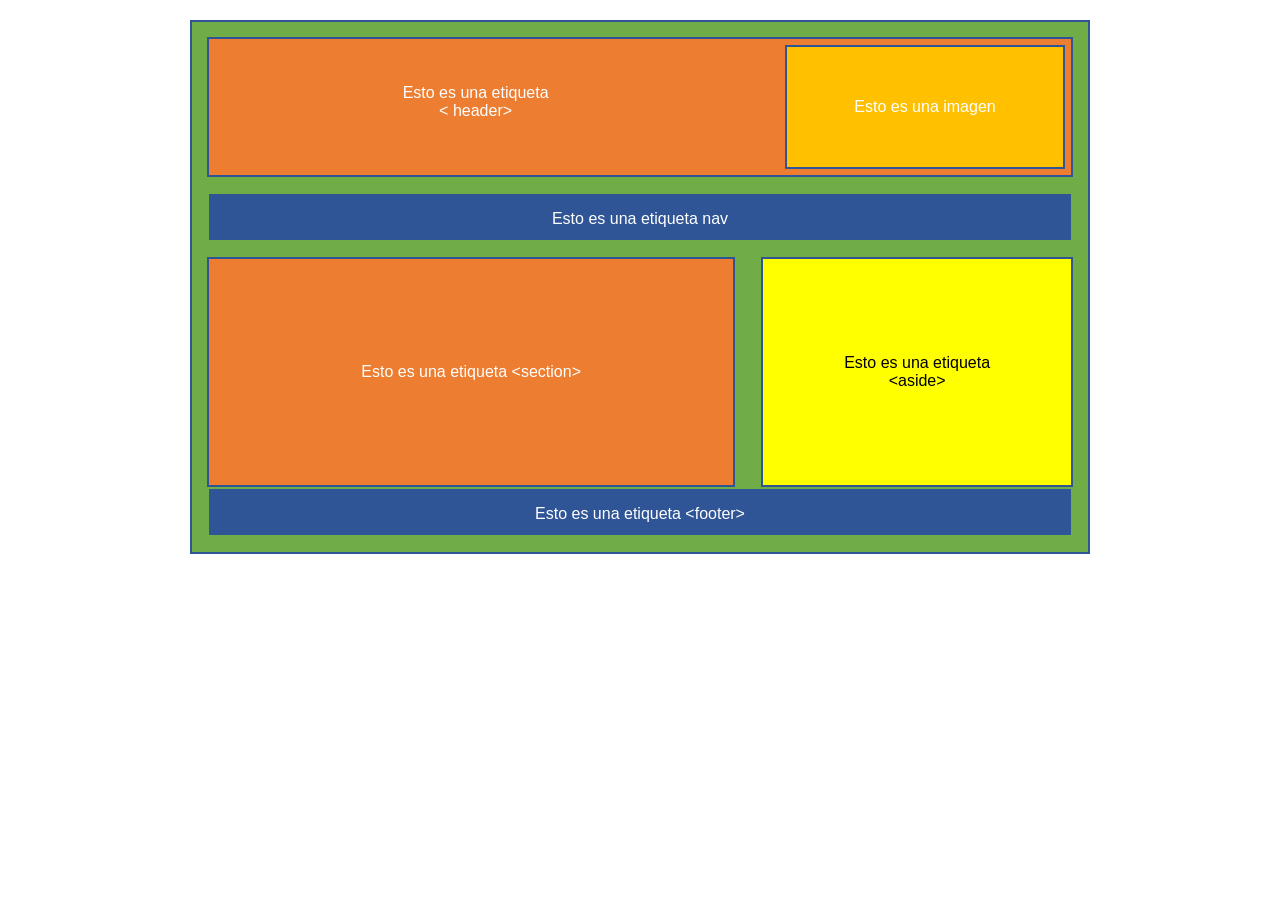
<file: maqueta.html>
<!DOCTYPE html>
<html lang="es">
<head>
    <meta charset="UTF-8" />
    <meta name="viewport" content="width=device-width, initial-scale=1.0" />
    <title>Maqueta - Modelo de caja y posición</title>
    <link rel="stylesheet" href="maqueta.css" />
</head>
<body>
    <div class="contenedor">

        <header>
            <p>Esto es una etiqueta<br />&lt; header&gt;</p>
            <div class="imagen">Esto es una imagen</div>
        </header>

        <nav>Esto es una etiqueta nav</nav>

        <section>Esto es una etiqueta &lt;section&gt;</section>

        <aside>Esto es una etiqueta<br />&lt;aside&gt;</aside>

        <footer>Esto es una etiqueta &lt;footer&gt;</footer>

    </div>
</body>
</html>
</file>
<file: maqueta.css>
/* ===== MODELO DE CAJA: reinicio general =====
   box-sizing: border-box hace que el ancho incluya padding y borde */
* {
    margin: 0;
    padding: 0;
    box-sizing: border-box;
    font-family: Arial, Helvetica, sans-serif;
}

body {
    padding: 20px;
    background-color: #ffffff;
}

/* Contenedor verde que envuelve toda la maqueta */
.contenedor {
    width: 900px;
    max-width: 100%;
    margin: 0 auto;                 /* margin: centra la caja */
    padding: 15px;                  /* padding: espacio interno */
    background-color: #70ad47;
    border: 2px solid #2f5597;      /* border */
}

/* ===== HEADER (naranja) con la imagen posicionada de forma absoluta ===== */
header {
    position: relative;             /* POSICIÓN: referencia para la imagen absoluta */
    height: 140px;
    padding: 20px;
    margin-bottom: 15px;
    background-color: #ed7d31;
    border: 2px solid #2f5597;
    color: #ffffff;
    text-align: center;
}

header p {
    width: 60%;                     /* deja libre el lado derecho para la imagen */
    padding-top: 25px;
}

header .imagen {
    position: absolute;             /* POSICIÓN absolute: pegada a la derecha del header */
    top: 6px;
    right: 6px;
    width: 280px;
    height: calc(100% - 12px);
    background-color: #ffc000;
    border: 2px solid #2f5597;
    display: flex;
    align-items: center;
    justify-content: center;
    text-align: center;
}

/* ===== NAV (azul) ===== */
nav {
    height: 50px;
    line-height: 50px;
    margin-bottom: 15px;
    background-color: #2f5597;
    border: 2px solid #70ad47;
    color: #ffffff;
    text-align: center;
}

/* ===== SECTION y ASIDE lado a lado con float ===== */
section {
    float: left;                    /* POSICIÓN: float a la izquierda */
    width: 61%;
    height: 230px;
    padding: 20px;
    background-color: #ed7d31;
    border: 2px solid #2f5597;
    color: #ffffff;
    display: flex;
    align-items: center;
    justify-content: center;
}

aside {
    float: right;                   /* POSICIÓN: float a la derecha */
    width: 36%;
    height: 230px;
    padding: 20px;
    background-color: #ffff00;
    border: 2px solid #2f5597;
    color: #000000;
    text-align: center;
    display: flex;
    align-items: center;
    justify-content: center;
}

/* ===== FOOTER (azul) ===== */
footer {
    clear: both;                    /* POSICIÓN: se coloca debajo de los floats */
    height: 50px;
    line-height: 50px;
    margin-top: 15px;
    background-color: #2f5597;
    border: 2px solid #70ad47;
    color: #ffffff;
    text-align: center;
}
</file>
